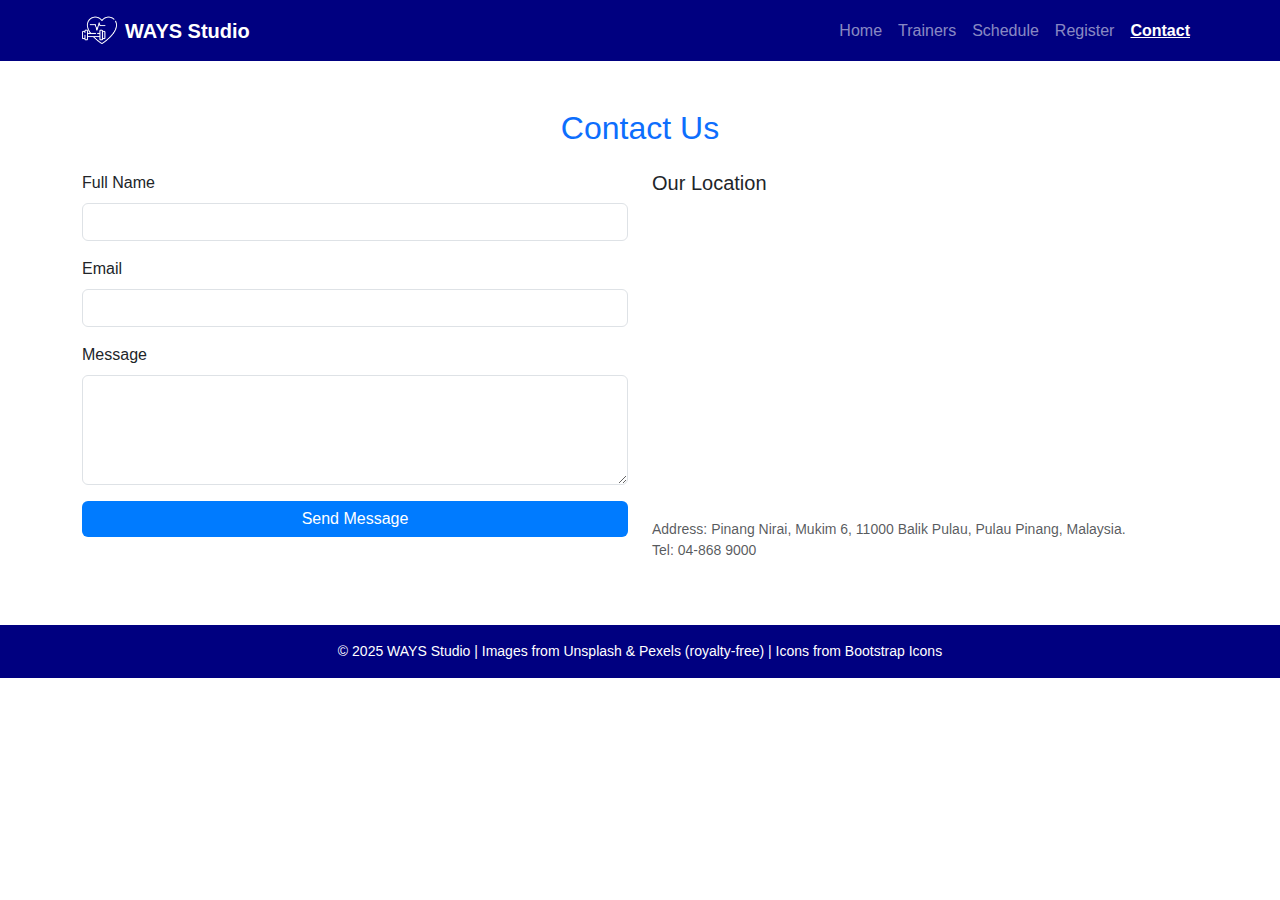
<file: contact.html>
<!DOCTYPE html>
<html lang="en">
<head>
  <meta charset="UTF-8">
  <meta name="viewport" content="width=device-width, initial-scale=1.0">
  <title>WAYS Studio | Contact</title>
  <link href="https://cdn.jsdelivr.net/npm/bootstrap@5.3.3/dist/css/bootstrap.min.css" rel="stylesheet">
  <link rel="stylesheet" href="css/styles.css">
</head>
<body>
  <!-- Navbar -->
  <nav class="navbar navbar-expand-lg navbar-dark">
    <div class="container">
      <a class="navbar-brand fw-bold d-flex align-items-center" href="index.html">
        <img src="images/logo.png" alt="WAYS Logo" width="35" height="35" class="me-2">
        WAYS Studio
      </a>
      <button class="navbar-toggler" type="button" data-bs-toggle="collapse" data-bs-target="#navbarNav">
        <span class="navbar-toggler-icon"></span>
      </button>
      <div class="collapse navbar-collapse" id="navbarNav">
        <ul class="navbar-nav ms-auto">
          <li class="nav-item"><a class="nav-link" href="index.html">Home</a></li>
          <li class="nav-item"><a class="nav-link" href="trainers.html">Trainers</a></li>
          <li class="nav-item"><a class="nav-link" href="schedule.html">Schedule</a></li>
          <li class="nav-item"><a class="nav-link" href="register.html">Register</a></li>
          <li class="nav-item"><a class="nav-link active" href="contact.html">Contact</a></li>
        </ul>
      </div>
    </div>
  </nav>

  <!-- Contact -->
  <main class="container my-5">
    <h2 class="text-center mb-4 text-primary">Contact Us</h2>
    <div class="row g-4">
      <div class="col-md-6">
        <form id="contactForm" novalidate>
          <div class="mb-3">
            <label for="cname" class="form-label">Full Name</label>
            <input type="text" id="cname" class="form-control" required>
            <div class="invalid-feedback">Please enter your name.</div>
          </div>
          <div class="mb-3">
            <label for="cemail" class="form-label">Email</label>
            <input type="email" id="cemail" class="form-control" required>
            <div class="invalid-feedback">Please enter a valid email.</div>
          </div>
          <div class="mb-3">
            <label for="cmessage" class="form-label">Message</label>
            <textarea id="cmessage" rows="4" class="form-control" required></textarea>
            <div class="invalid-feedback">Please write your message.</div>
          </div>
          <button type="submit" class="btn btn-primary w-100">Send Message</button>
        </form>
      </div>

      <div class="col-md-6">
        <h5>Our Location</h5>
        <div class="ratio ratio-16x9">
          <iframe
            src="https://www.google.com/maps/embed?pb=!1m18!1m12!1m3!1d3974.248438208322!2d100.21487807470782!3d5.343092535142779!2m3!1f0!2f0!3f0!3m2!1i1024!2i768!4f13.1!3m3!1m2!1s0x304ab78632d28e3f%3A0x44f3a3032b31dd1!2sPoliteknik%20Balik%20Pulau!5e0!3m2!1sen!2smy!4v1700000000000!5m2!1sen!2smy"
            width="100%" height="300" style="border:0;" allowfullscreen loading="lazy"></iframe>
        </div>
        <p class="small text-muted mt-2">
          Address: Pinang Nirai, Mukim 6, 11000 Balik Pulau, Pulau Pinang, Malaysia.<br>
          Tel: 04-868 9000
        </p>
      </div>
    </div>
  </main>

  <!-- Footer -->
  <footer class="text-white py-3 custom-footer">
    <div class="container text-center small">
      © 2025 WAYS Studio | Images from Unsplash & Pexels (royalty-free) | Icons from Bootstrap Icons
    </div>
  </footer>

  <script src="https://cdn.jsdelivr.net/npm/bootstrap@5.3.3/dist/js/bootstrap.bundle.min.js"></script>
</body>
</html>
</file>
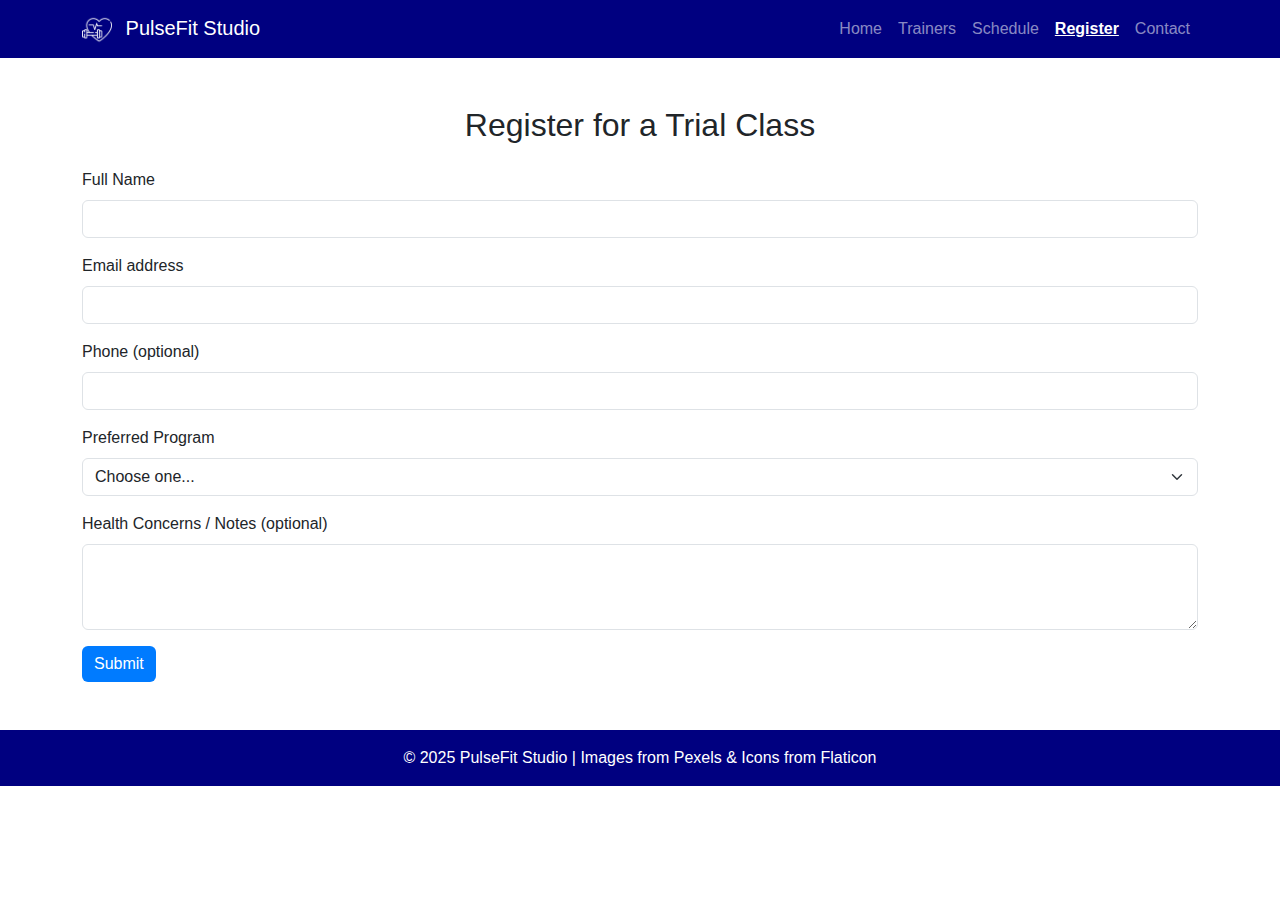
<file: register.html>
<!DOCTYPE html>
<html lang="en">
<head>
  <meta charset="UTF-8">
  <meta name="viewport" content="width=device-width, initial-scale=1.0">
  <title>Register | PulseFit Studio</title>
  <link href="https://cdn.jsdelivr.net/npm/bootstrap@5.3.3/dist/css/bootstrap.min.css" rel="stylesheet">
  <link rel="stylesheet" href="css/styles.css">
</head>
<body>

  <!-- Navbar -->
  <nav class="navbar navbar-expand-lg navbar-dark" style="background-color: #000080;">
    <div class="container">
      <a class="navbar-brand" href="index.html">
        <img src="images/logo.png" alt="PulseFit Logo" width="30" class="me-2">
        PulseFit Studio
      </a>
      <button class="navbar-toggler" type="button" data-bs-toggle="collapse" data-bs-target="#navbarNav">
        <span class="navbar-toggler-icon"></span>
      </button>
      <div class="collapse navbar-collapse" id="navbarNav">
        <ul class="navbar-nav ms-auto">
          <li class="nav-item"><a class="nav-link" href="index.html">Home</a></li>
          <li class="nav-item"><a class="nav-link" href="trainers.html">Trainers</a></li>
          <li class="nav-item"><a class="nav-link" href="schedule.html">Schedule</a></li>
          <li class="nav-item"><a class="nav-link active" href="register.html">Register</a></li>
          <li class="nav-item"><a class="nav-link" href="contact.html">Contact</a></li>
        </ul>
      </div>
    </div>
  </nav>

  <!-- Registration Form -->
  <section class="container my-5">
    <h2 class="text-center mb-4">Register for a Trial Class</h2>
    <form id="registerForm" class="needs-validation" novalidate>
      <div class="mb-3">
        <label for="name" class="form-label">Full Name</label>
        <input type="text" class="form-control" id="name" required>
        <div class="invalid-feedback">Please enter your name.</div>
      </div>

      <div class="mb-3">
        <label for="email" class="form-label">Email address</label>
        <input type="email" class="form-control" id="email" required>
        <div class="invalid-feedback">Please enter a valid email.</div>
      </div>

      <div class="mb-3">
        <label for="phone" class="form-label">Phone (optional)</label>
        <input type="tel" class="form-control" id="phone" pattern="[0-9]{10,}">
        <div class="invalid-feedback">Please enter a valid phone number (digits only).</div>
      </div>

      <div class="mb-3">
        <label for="program" class="form-label">Preferred Program</label>
        <select class="form-select" id="program" required>
          <option value="">Choose one...</option>
          <option>Yoga</option>
          <option>Zumba</option>
          <option>Personal Training</option>
        </select>
        <div class="invalid-feedback">Please select a program.</div>
      </div>

      <div class="mb-3">
        <label for="notes" class="form-label">Health Concerns / Notes (optional)</label>
        <textarea class="form-control" id="notes" rows="3"></textarea>
      </div>

      <button type="submit" class="btn btn-primary" style="background-color:#007bff;">Submit</button>
    </form>
  </section>

  <!-- Success Modal -->
  <div class="modal fade" id="successModal" tabindex="-1" aria-labelledby="successModalLabel" aria-hidden="true">
    <div class="modal-dialog modal-dialog-centered">
      <div class="modal-content">
        <div class="modal-header bg-success text-white">
          <h5 class="modal-title" id="successModalLabel">Registration Successful!</h5>
          <button type="button" class="btn-close" data-bs-dismiss="modal"></button>
        </div>
        <div class="modal-body">
          Thank you for registering for a trial class! We’ll contact you soon with the details.
        </div>
        <div class="modal-footer">
          <button type="button" class="btn btn-success" data-bs-dismiss="modal">Close</button>
        </div>
      </div>
    </div>
  </div>

  <!-- Footer -->
  <footer class="text-white py-3 custom-footer text-center">
    <p class="mb-0">© 2025 PulseFit Studio | Images from Pexels & Icons from Flaticon</p>
  </footer>

  <script src="https://cdn.jsdelivr.net/npm/bootstrap@5.3.3/dist/js/bootstrap.bundle.min.js"></script>
  <script src="js/main.js"></script>
</body>
</html>
</file>
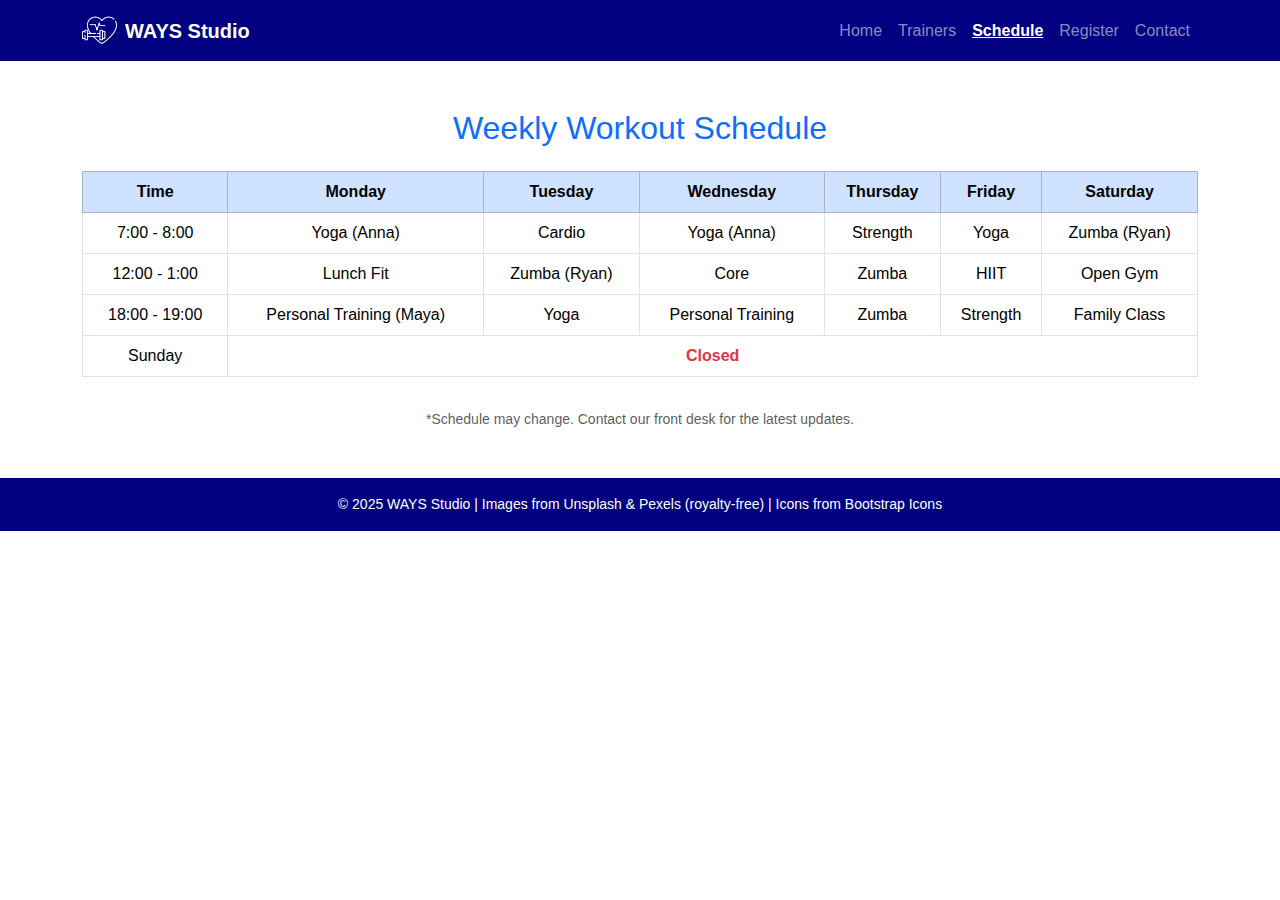
<file: schedule.html>
<!DOCTYPE html>
<html lang="en">
<head>
  <meta charset="UTF-8">
  <meta name="viewport" content="width=device-width, initial-scale=1.0">
  <title>WAYS Studio | Schedule</title>
  <link href="https://cdn.jsdelivr.net/npm/bootstrap@5.3.3/dist/css/bootstrap.min.css" rel="stylesheet">
  <link rel="stylesheet" href="css/styles.css">
</head>
<body>
  <!-- Navbar -->
  <nav class="navbar navbar-expand-lg navbar-dark">
    <div class="container">
      <a class="navbar-brand fw-bold d-flex align-items-center" href="index.html">
        <img src="images/logo.png" alt="WAYS Logo" width="35" height="35" class="me-2">
        WAYS Studio
      </a>
      <button class="navbar-toggler" type="button" data-bs-toggle="collapse" data-bs-target="#navbarNav">
        <span class="navbar-toggler-icon"></span>
      </button>
      <div class="collapse navbar-collapse" id="navbarNav">
        <ul class="navbar-nav ms-auto">
          <li class="nav-item"><a class="nav-link" href="index.html">Home</a></li>
          <li class="nav-item"><a class="nav-link" href="trainers.html">Trainers</a></li>
          <li class="nav-item"><a class="nav-link active" href="schedule.html">Schedule</a></li>
          <li class="nav-item"><a class="nav-link" href="register.html">Register</a></li>
          <li class="nav-item"><a class="nav-link" href="contact.html">Contact</a></li>
        </ul>
      </div>
    </div>
  </nav>

  <main class="container my-5">
    <h2 class="text-center mb-4 text-primary">Weekly Workout Schedule</h2>

    <div class="table-responsive">
      <table class="table table-bordered align-middle text-center">
        <thead class="table-primary">
          <tr>
            <th>Time</th>
            <th>Monday</th>
            <th>Tuesday</th>
            <th>Wednesday</th>
            <th>Thursday</th>
            <th>Friday</th>
            <th>Saturday</th>
          </tr>
        </thead>
        <tbody>
          <tr>
            <td>7:00 - 8:00</td>
            <td>Yoga (Anna)</td>
            <td>Cardio</td>
            <td>Yoga (Anna)</td>
            <td>Strength</td>
            <td>Yoga</td>
            <td>Zumba (Ryan)</td>
          </tr>
          <tr>
            <td>12:00 - 1:00</td>
            <td>Lunch Fit</td>
            <td>Zumba (Ryan)</td>
            <td>Core</td>
            <td>Zumba</td>
            <td>HIIT</td>
            <td>Open Gym</td>
          </tr>
          <tr>
            <td>18:00 - 19:00</td>
            <td>Personal Training (Maya)</td>
            <td>Yoga</td>
            <td>Personal Training</td>
            <td>Zumba</td>
            <td>Strength</td>
            <td>Family Class</td>
          </tr>
          <tr>
            <td>Sunday</td>
            <td colspan="6" class="fw-bold text-danger">Closed</td>
          </tr>
        </tbody>
      </table>
    </div>

    <p class="text-muted small mt-3 text-center">
      *Schedule may change. Contact our front desk for the latest updates.
    </p>
  </main>

  <!-- Footer -->
  <footer class="text-white py-3 custom-footer">
    <div class="container text-center small">
      © 2025 WAYS Studio | Images from Unsplash & Pexels (royalty-free) | Icons from Bootstrap Icons
    </div>
  </footer>

  <script src="https://cdn.jsdelivr.net/npm/bootstrap@5.3.3/dist/js/bootstrap.bundle.min.js"></script>
</body>
</html>
</file>
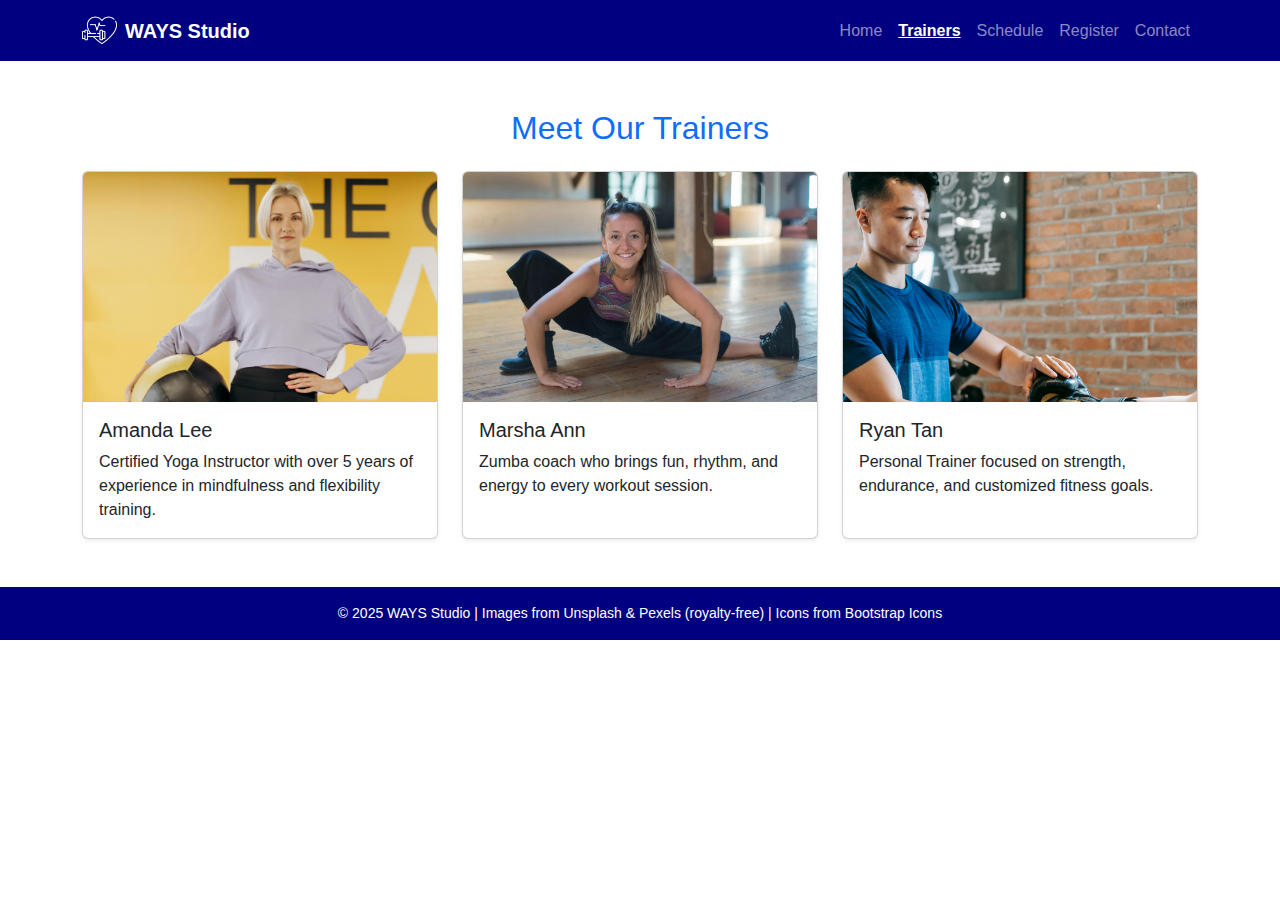
<file: trainers.html>
<!DOCTYPE html>
<html lang="en">
<head>
  <meta charset="UTF-8">
  <meta name="viewport" content="width=device-width, initial-scale=1.0">
  <title>WAYS Studio | Trainers</title>
  <link href="https://cdn.jsdelivr.net/npm/bootstrap@5.3.3/dist/css/bootstrap.min.css" rel="stylesheet">
  <link rel="stylesheet" href="css/styles.css">
</head>
<body>
  <!-- Navbar -->
  <nav class="navbar navbar-expand-lg navbar-dark">
    <div class="container">
      <a class="navbar-brand fw-bold d-flex align-items-center" href="index.html">
        <img src="images/logo.png" alt="WAYS Logo" width="35" height="35" class="me-2">
        WAYS Studio
      </a>
      <button class="navbar-toggler" type="button" data-bs-toggle="collapse" data-bs-target="#navbarNav">
        <span class="navbar-toggler-icon"></span>
      </button>
      <div class="collapse navbar-collapse" id="navbarNav">
        <ul class="navbar-nav ms-auto">
          <li class="nav-item"><a class="nav-link" href="index.html">Home</a></li>
          <li class="nav-item"><a class="nav-link active" href="trainers.html">Trainers</a></li>
          <li class="nav-item"><a class="nav-link" href="schedule.html">Schedule</a></li>
          <li class="nav-item"><a class="nav-link" href="register.html">Register</a></li>
          <li class="nav-item"><a class="nav-link" href="contact.html">Contact</a></li>
        </ul>
      </div>
    </div>
  </nav>

  <main class="container my-5">
    <h2 class="text-center mb-4 text-primary">Meet Our Trainers</h2>
    <div class="row g-4">
      <div class="col-md-4">
        <div class="card h-100 shadow-sm">
          <img src="images/trainer1.jpg" class="card-img-top" alt="Amanda Lee - Yoga Trainer">
          <div class="card-body">
            <h5 class="card-title">Amanda Lee</h5>
            <p class="card-text">Certified Yoga Instructor with over 5 years of experience in mindfulness and flexibility training.</p>
          </div>
        </div>
      </div>
      <div class="col-md-4">
        <div class="card h-100 shadow-sm">
          <img src="images/trainer2.jpg" class="card-img-top" alt="Marsha Ann - Zumba Coach">
          <div class="card-body">
            <h5 class="card-title">Marsha Ann</h5>
            <p class="card-text">Zumba coach who brings fun, rhythm, and energy to every workout session.</p>
          </div>
        </div>
      </div>
      <div class="col-md-4">
        <div class="card h-100 shadow-sm">
          <img src="images/trainer3.jpg" class="card-img-top" alt="Ryan Tan - Personal Trainer">
          <div class="card-body">
            <h5 class="card-title">Ryan Tan</h5>
            <p class="card-text">Personal Trainer focused on strength, endurance, and customized fitness goals.</p>
          </div>
        </div>
      </div>
    </div>
  </main>

  <!-- Footer -->
  <footer class="text-white py-3 custom-footer">
    <div class="container text-center small">
      © 2025 WAYS Studio | Images from Unsplash & Pexels (royalty-free) | Icons from Bootstrap Icons
    </div>
  </footer>

  <script src="https://cdn.jsdelivr.net/npm/bootstrap@5.3.3/dist/js/bootstrap.bundle.min.js"></script>
</body>
</html>
</file>
<file: css/styles.css>
:root {
  --primary-color: #007bff; /* Bright blue for buttons */
  --navy-color: #000080; /* Navy blue for navbar & footer */
  --light-color: #f8f9fa;
}

body {
  font-family: 'Segoe UI', sans-serif;
}

/* Navbar & Footer */
.navbar {
  background-color: var(--navy-color) !important;
}

footer {
  background-color: var(--navy-color);
}

/* Active nav link style */
.nav-link.active {
  font-weight: 600;
  text-decoration: underline;
}

/* Buttons (primary ones only) */
.btn-primary {
  background-color: var(--primary-color);
  border: none;
}

.btn-primary:hover {
  background-color: #339cff;
}

/* Card images */
.card img {
  height: 230px;
  object-fit: cover;
}
</file>
